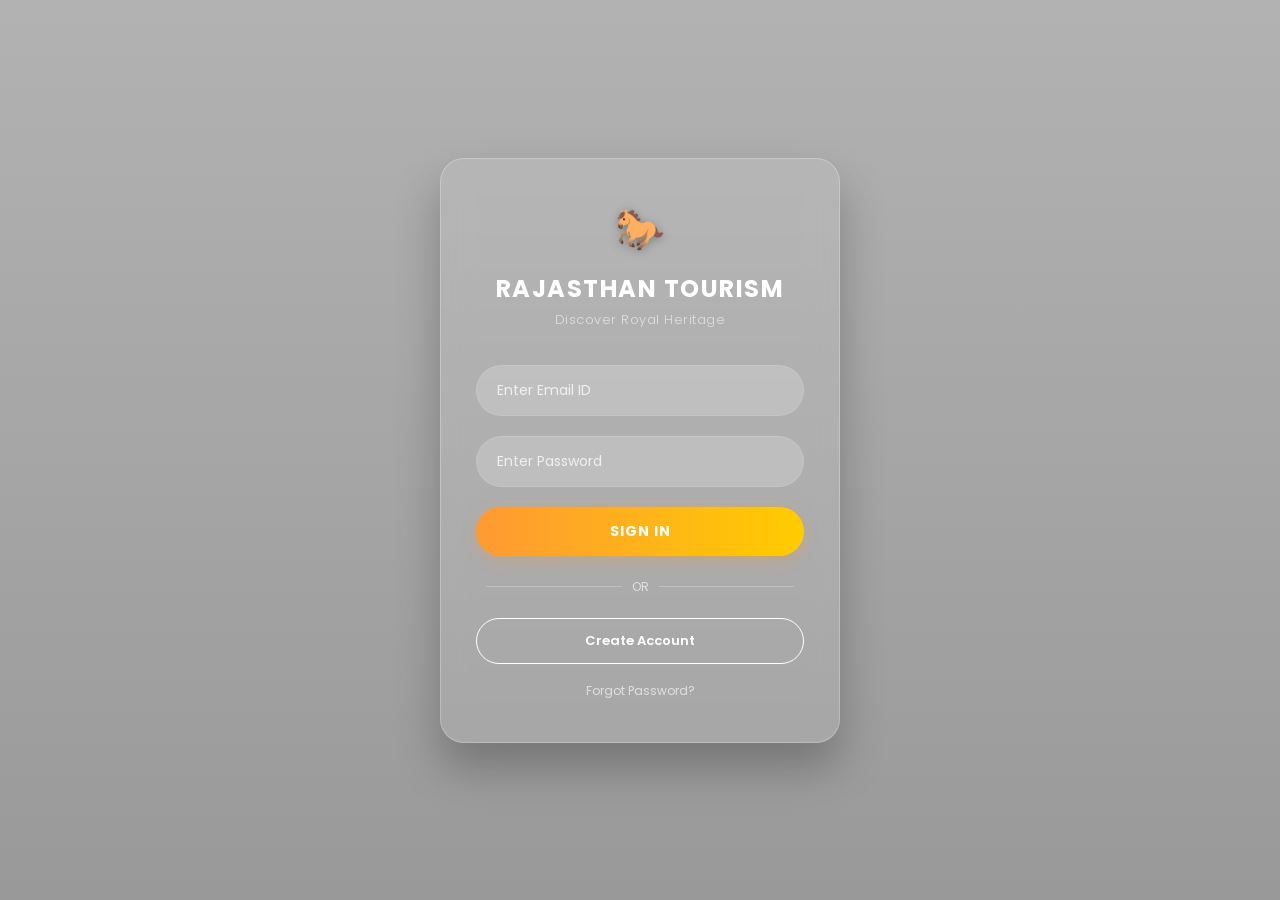
<file: view/login.html>
<!DOCTYPE html>
<html lang="en">
<head>
    <meta charset="UTF-8">
    <meta name="viewport" content="width=device-width, initial-scale=1.0">
    <title>Rajasthan Tourism Portal - Login</title>
    <link href="https://fonts.googleapis.com/css2?family=Poppins:wght@300;400;600;700&display=swap" rel="stylesheet">
    <style>
        * {
            margin: 0;
            padding: 0;
            box-sizing: border-box;
            font-family: 'Poppins', sans-serif;
        }
        body {
            height: 100vh;
            display: flex;
            justify-content: center;
            align-items: center;
            background: linear-gradient(rgba(0,0,0,0.3), rgba(0,0,0,0.4)), url('https://images.unsplash.com/photo-1477587458883-47145ed94245?q=80&w=1920&auto=format&fit=crop');
            background-size: cover;
            background-position: center;
            overflow: hidden;
        }
        .login-card {
            width: 400px;
            padding: 40px 35px;
            background: rgba(255, 255, 255, 0.1);
            border: 1px solid rgba(255, 255, 255, 0.25);
            backdrop-filter: blur(15px);
            -webkit-backdrop-filter: blur(15px);
            border-radius: 24px;
            box-shadow: 0 25px 45px rgba(0, 0, 0, 0.25);
            text-align: center;
            color: #ffffff;
        }
        .logo-horse {
            font-size: 40px;
            color: #ffcc00;
            margin-bottom: 12px;
            filter: drop-shadow(0 2px 5px rgba(0,0,0,0.3));
        }
        h1 {
            font-size: 24px;
            font-weight: 700;
            text-transform: uppercase;
            letter-spacing: 1.5px;
            color: #ffffff;
            margin-bottom: 4px;
        }
        .subtitle {
            font-size: 13px;
            color: #e0e0e0;
            margin-bottom: 35px;
            font-weight: 300;
            letter-spacing: 0.5px;
        }
        .input-group {
            margin-bottom: 20px;
            position: relative;
        }
        .input-group input {
            width: 100%;
            padding: 14px 20px;
            background: rgba(255, 255, 255, 0.2);
            border: 1px solid rgba(255, 255, 255, 0.1);
            outline: none;
            border-radius: 30px;
            color: #ffffff;
            font-size: 14px;
            transition: all 0.3s ease;
        }
        .input-group input:focus {
            background: rgba(255, 255, 255, 0.3);
            border-color: #ffcc00;
            box-shadow: 0 0 12px rgba(255, 204, 0, 0.3);
        }
        .input-group input::placeholder {
            color: #f0f0f0;
        }
        .btn-royal {
            width: 100%;
            padding: 14px;
            background: linear-gradient(90deg, #ff9933, #ffcc00);
            border: none;
            border-radius: 30px;
            color: #ffffff;
            font-size: 14px;
            font-weight: 700;
            cursor: pointer;
            transition: transform 0.2s, box-shadow 0.2s;
            text-transform: uppercase;
            letter-spacing: 1px;
            box-shadow: 0 4px 15px rgba(255, 153, 51, 0.3);
        }
        .btn-royal:hover {
            transform: translateY(-2px);
            box-shadow: 0 6px 20px rgba(255, 204, 0, 0.4);
        }
        .divider {
            margin: 22px 0;
            font-size: 12px;
            color: #e0e0e0;
            position: relative;
            display: flex;
            align-items: center;
            justify-content: center;
        }
        .divider::before, .divider::after {
            content: "";
            flex: 1;
            background: rgba(255,255,255,0.25);
            height: 1px;
            margin: 0 10px;
        }
        .btn-secondary {
            width: 100%;
            padding: 12px;
            background: transparent;
            border: 1px solid #ffffff;
            border-radius: 30px;
            color: #ffffff;
            font-size: 13px;
            font-weight: 600;
            cursor: pointer;
            transition: all 0.3s ease;
        }
        .btn-secondary:hover {
            background: #ffffff;
            color: #000000;
        }
        .forgot-link {
            display: inline-block;
            margin-top: 18px;
            font-size: 12px;
            color: #e0e0e0;
            text-decoration: none;
            transition: color 0.2s;
        }
        .forgot-link:hover {
            color: #ffcc00;
            text-decoration: underline;
        }
    </style>
</head>
<body>

    <div class="login-card">
        <div class="logo-horse">🐎</div>
        <h1>Rajasthan Tourism</h1>
        <p class="subtitle">Discover Royal Heritage</p>
        
        <form id="loginForm">
            <div class="input-group">
                <input type="email" id="email" placeholder="Enter Email ID" required>
            </div>
            <div class="input-group">
                <input type="password" id="password" placeholder="Enter Password" required>
            </div>
            <button type="submit" class="btn-royal">Sign In</button>
        </form>

        <div class="divider">OR</div>
        <button class="btn-secondary" onclick="window.location.href='index.html'">Create Account</button>
        <a href="#" class="forgot-link">Forgot Password?</a>
    </div>

    <script>
        document.getElementById('loginForm').addEventListener('submit', function(e) {
            e.preventDefault();
            
            // Set session flags so your team's code knows a user is active
            localStorage.setItem('isLoggedIn', 'true');
            localStorage.setItem('userEmail', document.getElementById('email').value);

            // Redirect back to main site flawlessly
            window.location.href = 'index.html';
        });
    </script>

</body>
</html>
</file>
